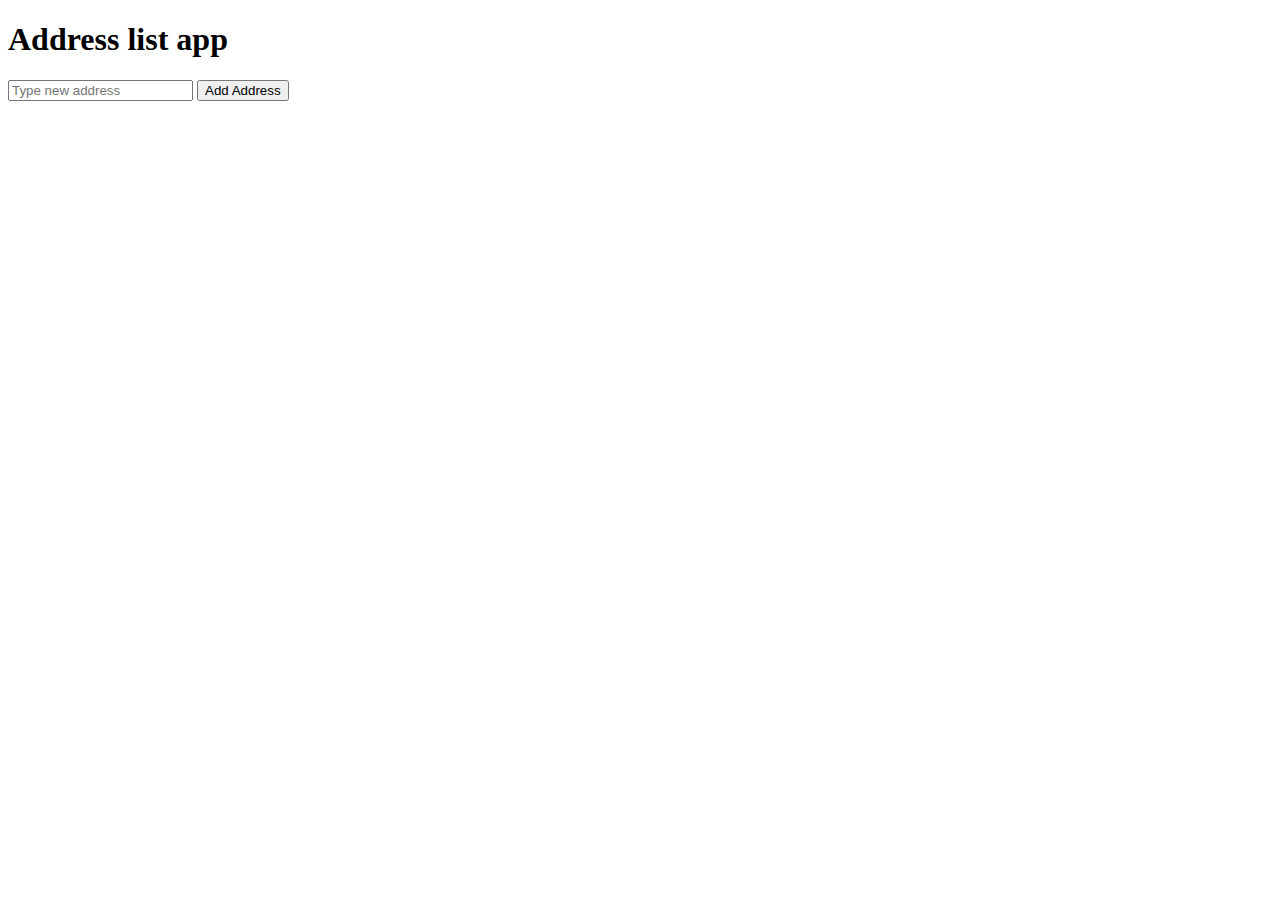
<file: simple_mvc/index.html>
<!DOCTYPE html>
<html>
<head>
    <title></title>
</head>
    <body>
        <header>
            <h1> Address list app </h1>
        </header>

        <div id="addresses">
            <input type="text" placeholder="Type new address" id="addressInput"/>
            <button id="addAddressBtn">Add Address</button>
        </div>

        <script src="model.js"></script>
        <script src="view.js"></script>
        <script src="ctrl.js"></script>
    </body>
</html>
</file>
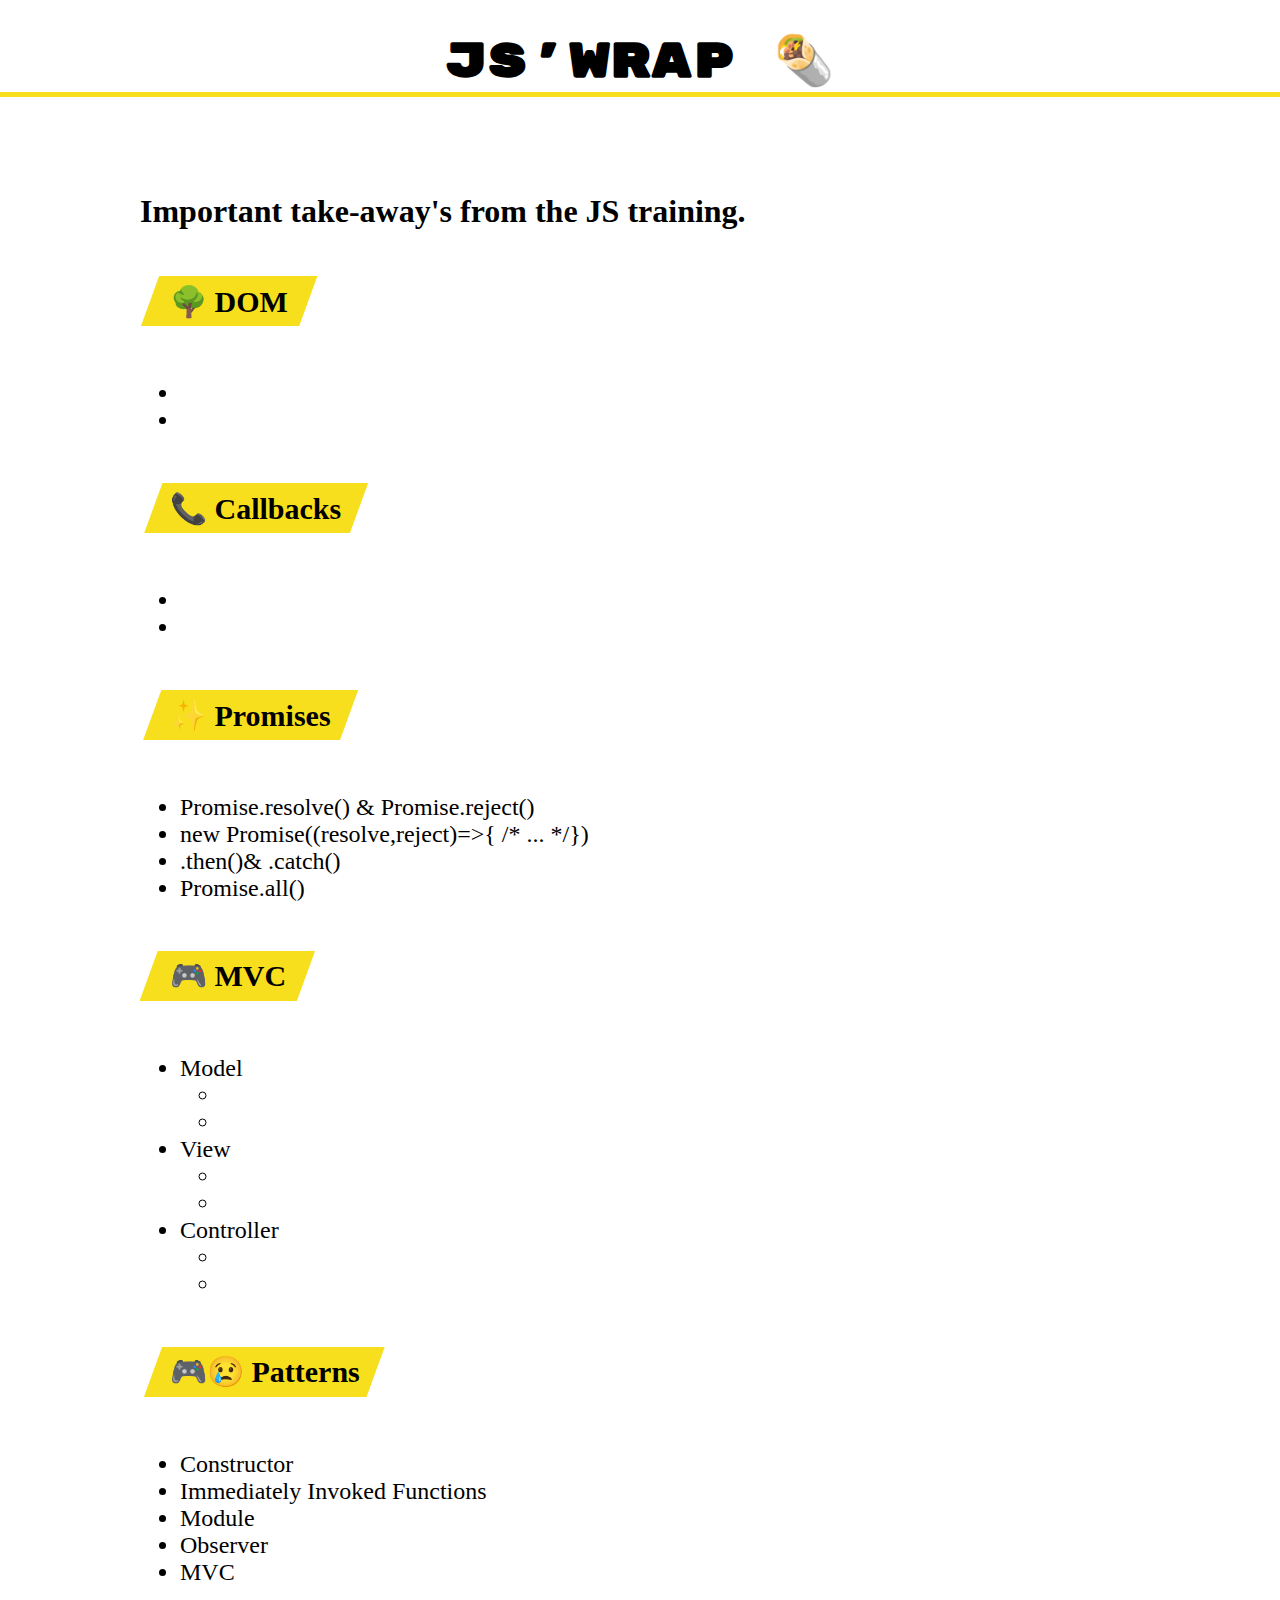
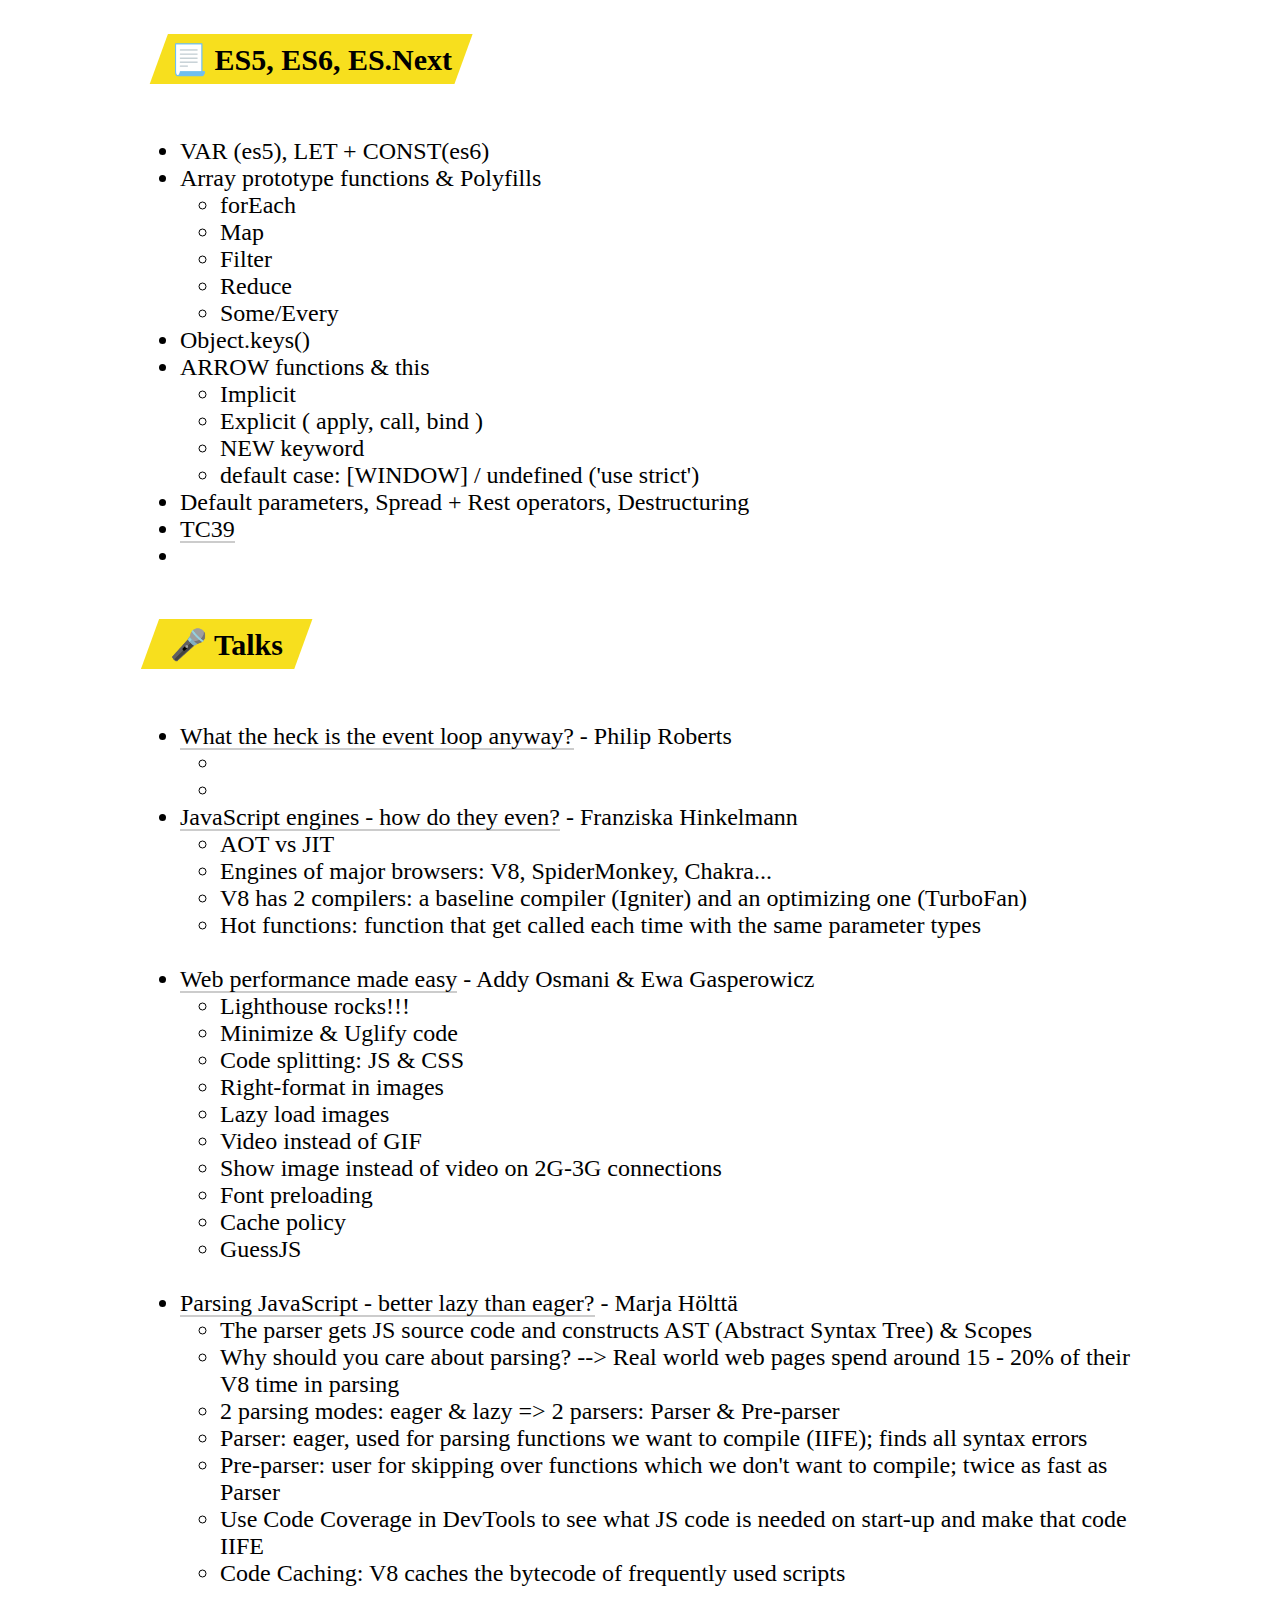
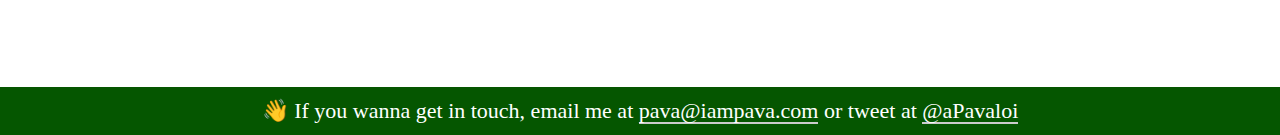
<file: summary/index.html>
<!DOCTYPE html>
<html lang="en">

<head>
    <meta charset="UTF-8">
    <meta name="viewport" content="width=device-width, initial-scale=1.0">
    <meta http-equiv="X-UA-Compatible" content="ie=edge">
    <title>JS'Wrap 🌯</title>
    <link href="https://fonts.googleapis.com/css?family=Monofett" rel="stylesheet">
    <link href="https://fonts.googleapis.com/css?family=Coming+Soon%7CRubik+Mono+One" rel="stylesheet">
    <link href="style.css" rel="stylesheet">
</head>

<body>
    <h1 class="title mono"> JS'Wrap 🌯</h1>
    <div class="content">
        <h1 class="mission"> Important take-away's from the JS training.</h1>
        <section class="chapter" id="dom">
            <h2 class="chapter__header is-cut"> 🌳 DOM</h2>
            <ul class="chapter__list">
                <li></li>
                <li></li>
            </ul>
        </section>
        <section class="chapter" id="dom">
            <h2 class="chapter__header is-cut"> 📞 Callbacks</h2>
            <ul class="chapter__list">
                <li></li>
                <li></li>
            </ul>
        </section>
        <section class="chapter" id="promises">
            <h2 class="chapter__header is-cut"> ✨ Promises</h2>
            <ul class="chapter__list">
                <li>Promise.resolve() & Promise.reject()</li>
                <li>new Promise((resolve,reject)=>{ /* ... */})</li>
                <li>.then()& .catch()</li>
                <li>Promise.all()</li>
            </ul>
        </section>
        <section class="chapter" id="mvc">
            <h2 class="chapter__header is-cut"> 🎮 MVC</h2>
            <ul class="chapter__list">
                <li>Model</li>
                    <ul>
                        <li></li>
                        <li></li>
                    </ul>
                <li>View</li>
                    <ul>
                        <li></li>
                        <li></li>
                    </ul>
                <li>Controller</li>
                    <ul>
                        <li></li>
                        <li></li>
                    </ul>
            </ul>
        </section>
        <section class="chapter" id="Patterns">
                <h2 class="chapter__header is-cut"> 🎮😢 Patterns</h2>
                <ul class="chapter__list">
                    <li>Constructor</li>
                    <li>Immediately Invoked Functions</li>
                    <li>Module</li>
                    <li>Observer</li>
                    <li>MVC</li>
                </ul>
            </section>
        <section class="chapter" id="es-versions">
            <h2 class="chapter__header is-cut"> 📃 ES5, ES6, ES.Next</h2>
            <ul class="chapter__list">
                <li>VAR (es5), LET + CONST(es6)</li>
                <li>Array prototype functions &amp; Polyfills
                    <ul>
                        <li>forEach</li>
                        <li>Map</li>
                        <li>Filter</li>
                        <li>Reduce</li>
                        <li>Some/Every</li>
                    </ul>
                </li>
                <li>Object.keys()</li>
                <li>ARROW functions &amp; this
                    <ul>    
                        <li>Implicit</li>
                        <li>Explicit ( apply, call, bind )</li>
                        <li>NEW keyword</li>
                        <li>default case: [WINDOW] / undefined ('use strict') </li>
                    </ul>
                </li>
                <li>Default parameters, Spread + Rest operators, Destructuring</li>
                <li><a href="https://github.com/tc39" class="link">TC39</a></li>
                <li></li>
            </ul>
        </section>
        <section class="chapter" id="talks">
            <h2 class="chapter__header is-cut"> 🎤 Talks</h2>
            <ul class="chapter__list">
                <li>
                    <a class="link" href="https://www.youtube.com/watch?v=8aGhZQkoFbQ">What the heck is the event loop anyway?</a> - Philip Roberts
                    <ul>
                        <li> </li>
                        <li> </li>
                    </ul>
                </li>
                <li>
                    <a class="link" href="https://www.youtube.com/watch?v=p-iiEDtpy6I">JavaScript engines - how do they even?</a> - Franziska Hinkelmann
                    <ul>
                        <li> AOT vs JIT</li>
                        <li> Engines of major browsers: V8, SpiderMonkey, Chakra...</li>
                        <li>
                            V8 has 2 compilers: a baseline compiler (Igniter) and an optimizing one (TurboFan)
                        </li>
                        <li> Hot functions: function that get called each time with the same parameter types</li>
                    </ul>
                </li>
                <br/>
                <li>
                    <a class="link" href="https://www.youtube.com/watch?v=Mv-l3-tJgGk">Web performance made easy</a> - Addy Osmani & Ewa Gasperowicz
                    <ul>
                        <li> Lighthouse rocks!!!</li>
                        <li> Minimize & Uglify code</li>
                        <li> Code splitting: JS & CSS</li>
                        <li> Right-format in images</li>
                        <li> Lazy load images </li>
                        <li> Video instead of GIF</li>
                        <li> Show image instead of video on 2G-3G connections</li>
                        <li> Font preloading</li>
                        <li> Cache policy </li>
                        <li> GuessJS</li>
                    </ul>
                </li>
                <br/>
                <li>
                    <a class="link" href="https://www.youtube.com/watch?v=Fg7niTmNNLg">Parsing JavaScript - better lazy than eager?</a> - Marja Hölttä
                    <ul>
                        <li> The parser gets JS source code and constructs AST (Abstract Syntax Tree) & Scopes</li>
                        <li> Why should you care about parsing? --> Real world web pages spend around 15 - 20% of their V8 time in parsing</li>
                        <li> 2 parsing modes: eager & lazy => 2 parsers: Parser & Pre-parser</li>
                        <li> Parser: eager, used for parsing functions we want to compile (IIFE); finds all syntax errors</li>
                        <li> Pre-parser: user for skipping over functions which we don't want to compile; twice as fast as Parser</li>
                        <li> Use Code Coverage in DevTools to see what JS code is needed on start-up and make that code IIFE</li>
                        <li> Code Caching: V8 caches the bytecode of frequently used scripts</li>
                    </ul>
                </li>

            </ul>
        </section>
    </div>
    <footer>
        👋 If you wanna get in touch, email me at
        <a class="link" href="mailto:pava@iampava.com">pava@iampava.com</a>
        or tweet at
        <a class="link" href="https://twitter.com/@aPavaloi">@aPavaloi</a>
    </footer>
</body>

</html>
</file>
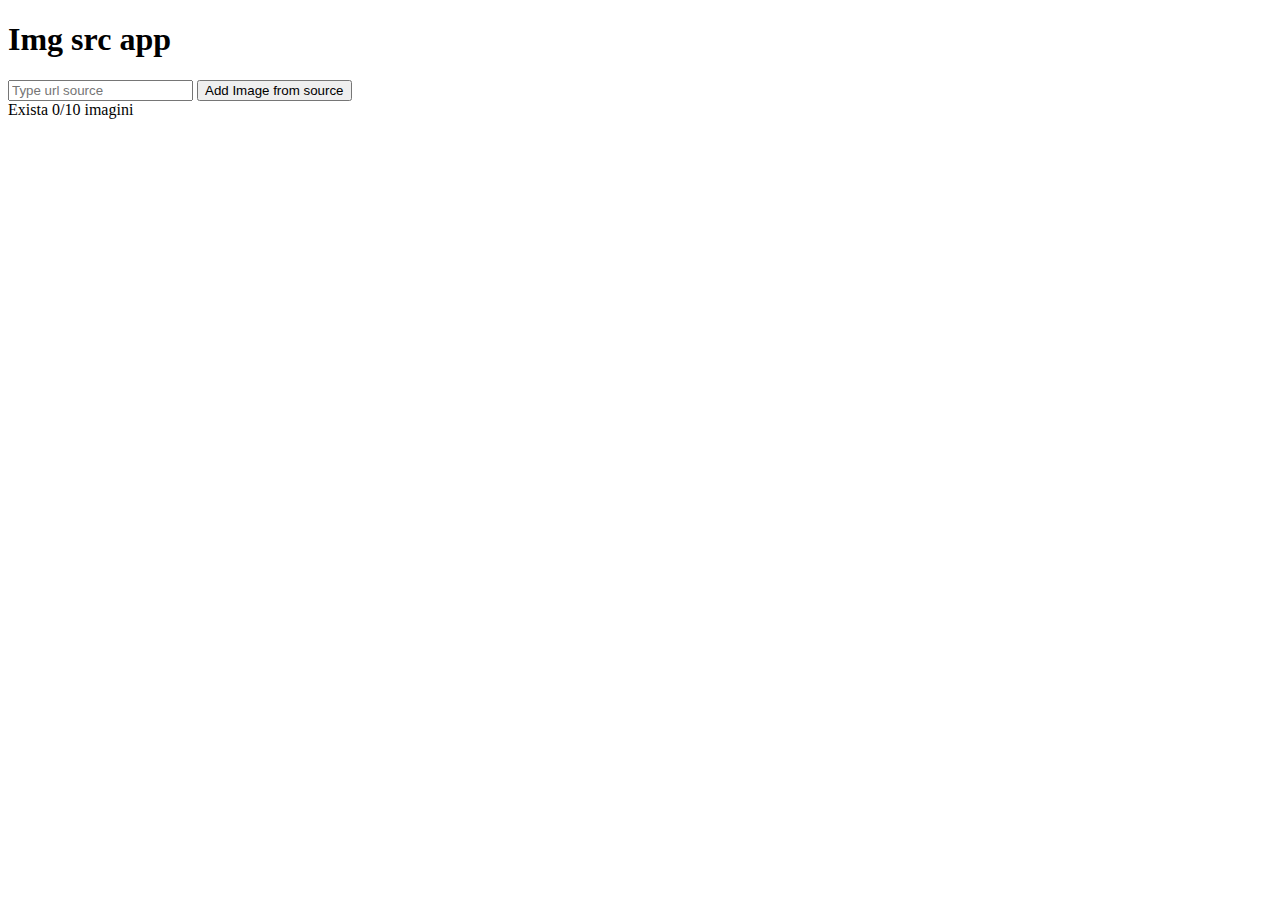
<file: photos_mvc/html.html>
<!DOCTYPE html>
<html>
<head>
	<title></title>
	<link rel="stylesheet" href="styles.css">
</head>
	<body>
		<header>
			<h1> Img src app </h1>
		</header>

		<div id="images">
			<input type="text" placeholder="Type url source" id="srcInput"/>
			<button id="addImgBtn">Add Image from source</button>
		</div>

		<script src="imagesModel.js"></script>
		<script src="view.js"></script>
		<script src="app.js"></script>
	</body>
</html>
</file>
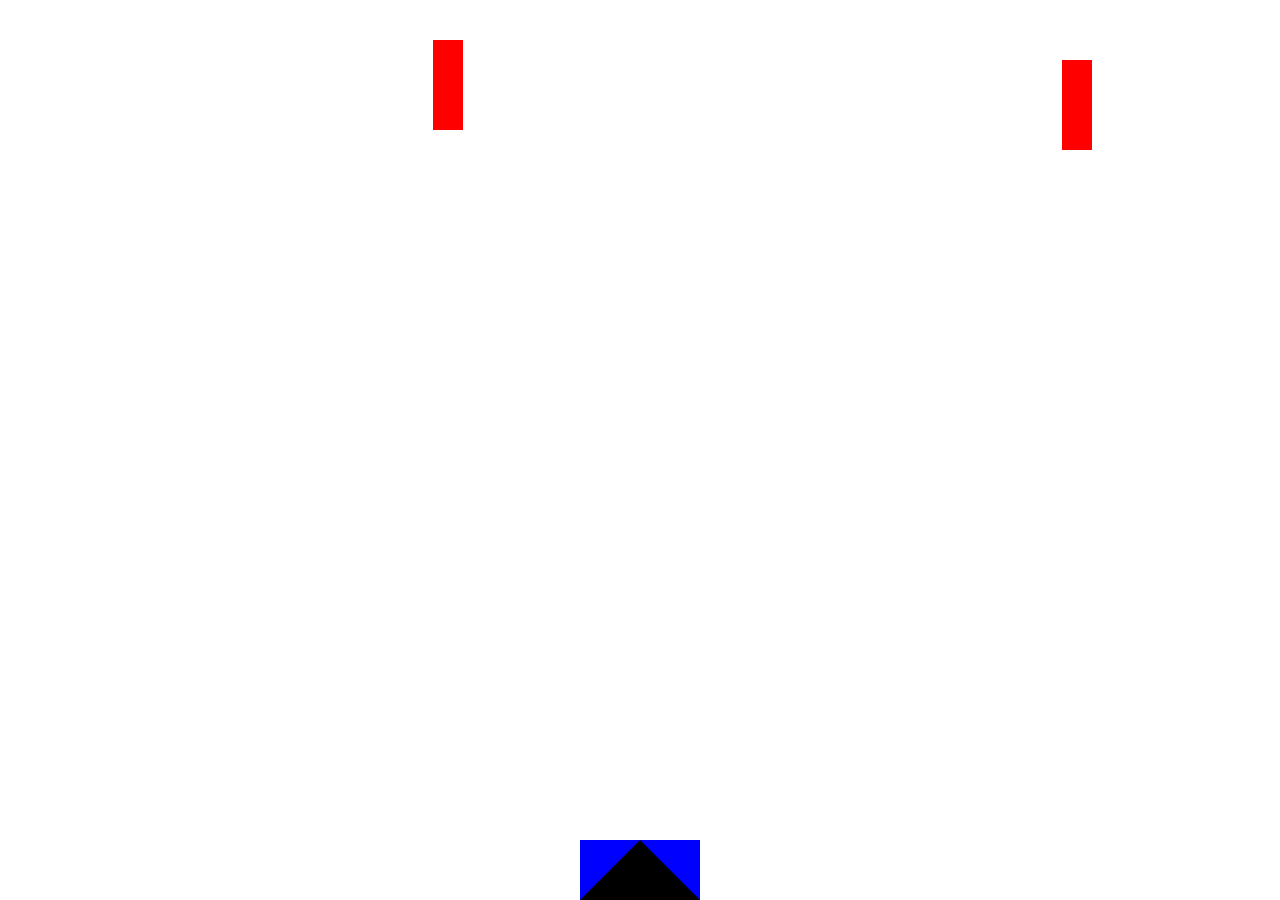
<file: triangles/page.html>
<!DOCTYPE html>
<html lang="en">

<head>
   <meta charset="UTF-8">
   <meta name="viewport" content="width=device-width, initial-scale=1.0">
   <meta http-equiv="X-UA-Compatible" content="ie=edge">
   <link rel="stylesheet" href="style.css">
   <title>Document</title>
</head>

<body>
   <div class="flex-container">
       <div class="arrow-up" id="triangle"></div>
   </div>
   <script src="triangles.js"></script>
</body>

</html>
</file>
<file: summary/style.css>
body {
    margin: 0;
    padding: 0;
    font-family: 'Coming Soon', cursive;
}

.content {
    max-width: 1000px;
    margin: 0 auto;
    padding: 0 15px;
}

.mission {
    font-size: 2em;
    font-weight: bold;
}

.mono {
    font-family: 'Rubik Mono One', sans-serif;
}

.title {
    font-size: 48px;
    text-align: center;
    border-bottom: 5px solid #f7df1e;
    margin-bottom: 2em;
}

/* WEEK */
.chapter {
    font-size: 20px;
}
.chapter__header {
    display: inline-block;
}

.chapter__list {
    font-size: 24px;
}

.is-cut {
    position: relative;
    padding: 0.25em 1em;
    overflow: hidden;
    background-color: #f7df1e;
    display: inline-block;
}

.is-cut:before,
.is-cut:after {
    content: '';
    position: absolute;
    height: 150%;
    width: 15%;
    top: -25%;
    transform: rotate(20deg);
    transition: transform 0.15s cubic-bezier(0.68, -0.55, 0.27, 1.55);
    left: -10%;
    background-color: #fff;
}

.is-cut:after {
    right: -10%;
    left: initial;
}

.link {
    border-bottom: 2px solid #ccc;
    display: inline-block;
    text-decoration: none;
    line-height: 1em;
    color: #000;
}

.contribute {
    margin-top: 50px;
    font-size: 1.5em;
    font-weight: bold;
}

.contribute__quote {
    padding-left: 20px;
    position: relative;
}
.contribute__quote:before {
    content: '';
    position: absolute;
    top: 0;
    bottom: 0;
    left: 0;
    width: 5px;
    background-color: #f7df1e;
}

footer {
    margin-top: 100px;
    font-size: 22px;
    background-color: #055600;
    color: #fff;
    padding: 0.5em 10px;
    text-align: center;
}

footer .link {
    color: #fff;
}

@media screen and (max-width: 900px) {
    .bouncer {
        font-size: 40px;
    }
}

@media screen and (max-width: 760px) {
    .mission {
        font-size: 24px;
    }
    .bouncer {
        font-size: 32px;
        display: block;
    }
}

@media screen and (max-width: 620px) {
    .mission {
        font-size: 20px;
    }
    .bouncer {
        font-size: 28px;
        height: 4em;
    }
    .bouncer__item {
        height: 80px;
    }
}

@media screen and (max-width: 400px) {
    .title {
        font-size: 35px;
    }
    .bouncer {
        font-size: 24px;
    }
    
}
</file>
<file: photos_mvc/styles.css>
.selected {
    border:  2px solid red;
}
</file>
<file: triangles/style.css>
body{
    /* max-height: 100vh; */
    overflow:hidden;
}
.rectangle {
    height: 90px;
    width: 30px;
    top: 15px;

    position: absolute;
    background-color: red;
}
.flex-container {
    height: 100%;
    padding: 0;
    margin: 0;
    /* display: -webkit-box;
    display: -moz-box;
    display: -ms-flexbox;
    display: -webkit-flex;
    display: flex;
    align-items: center;
    justify-content: center; */
 }
 .arrow-up {
    /* transform: rotate(45deg); */
    width: 0;
    height: 0;
    border-left: 60px solid transparent;
    border-right: 60px solid transparent;
    border-bottom: 60px solid black;
    position: fixed;
    bottom: 0px;
    background-color:blue;
  }
</file>
